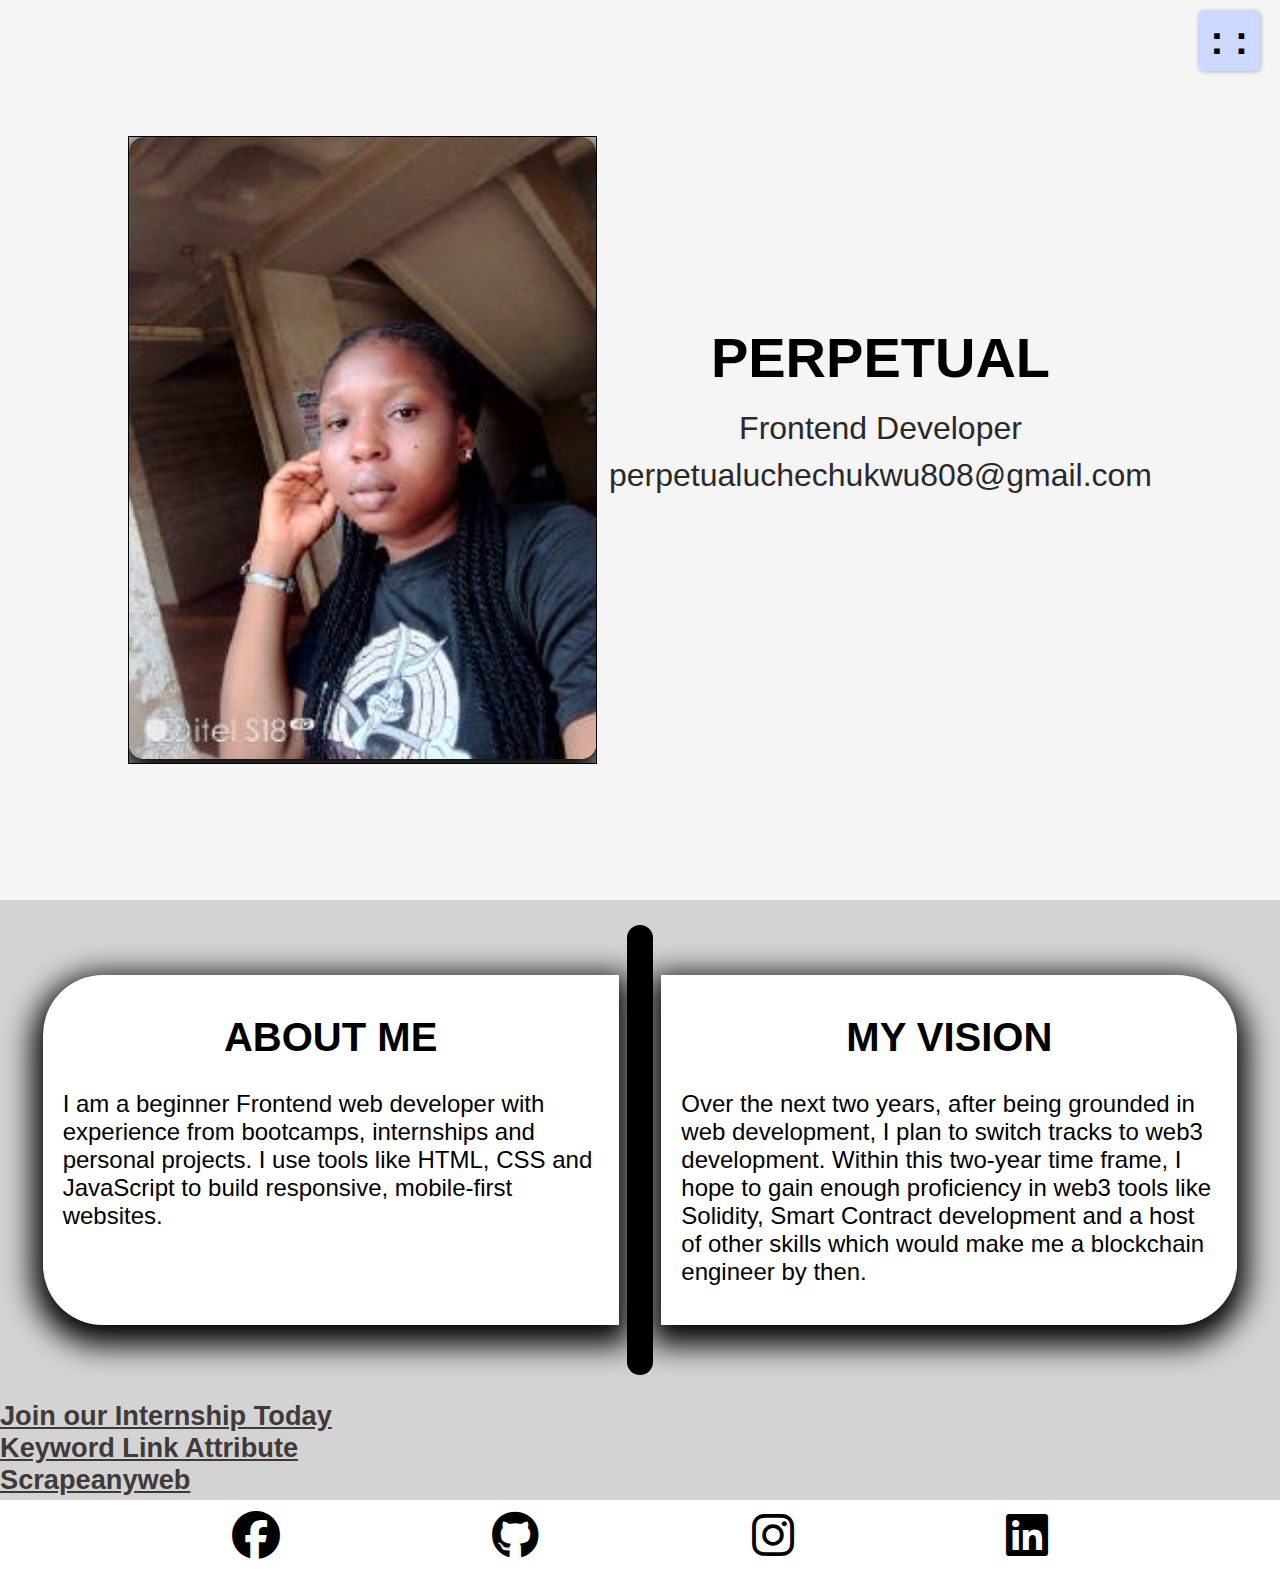
<file: index.html>
<!DOCTYPE html>
<html lang="en">
  <head>
    <meta charset="UTF-8" />
    <meta name="viewport" content="width=device-width, initial-scale=1.0" />
    <title>Perpetual Asogwa</title>
    <link
      rel="stylesheet"
      href="https://cdnjs.cloudflare.com/ajax/libs/font-awesome/6.5.2/css/all.min.css"
    />
    <link rel="stylesheet" href="prof.css" />
  </head>
  <body>
    <div id="time" data-testid="currentTimeUTC">
      <p>
        <span id="hour"></span> : <span id="minute"></span> :
        <span id="second"></span>
      </p>
    </div>
    <main class="first">
      <div>
        <div class="img">
          <img
            src="/src/slackimg.jpg"
            data-testid="slackDisplayPicture"
            alt="Asogwa Perpetual on slack"
          />
        </div>
        <div class="name">
          <h1 data-testid="slackDisplayName">PERPETUAL</h1>
          <p class="job">Frontend Developer</p>
          <p class="email" data-testid="slackEmail">
            perpetualuchechukwu808@gmail.com
          </p>
        </div>
      </div>
    </main>
    <div class="sect2">
      <div class="about">
        <h2>ABOUT ME</h2>
        <p>
          I am a beginner Frontend web developer with experience from bootcamps,
          internships and personal projects. I use tools like HTML, CSS and
          JavaScript to build responsive, mobile-first websites.
        </p>
      </div>
      <div class="partition"></div>
      <div class="vision">
        <h2>MY VISION</h2>
        <p>
          Over the next two years, after being grounded in web development, I
          plan to switch tracks to web3 development. Within this two-year time
          frame, I hope to gain enough proficiency in web3 tools like Solidity,
          Smart Contract development and a host of other skills which would make
          me a blockchain engineer by then.
        </p>
      </div>
    </div>
    <div class="hng">
      <a href="https://www.hng.tech/learn" data-testid="hngLink"
        >Join our Internship Today</a
      >
      <a href="https://www.keyword.dog" data-testid="keywordLink"
        >Keyword Link Attribute</a
      >
      <a href="scrapeanyweb.site" data-testid="scrapeAnyWebLink"
        >Scrapeanyweb</a
      >
    </div>
    <div class="icons">
      <i class="fa-brands fa-facebook"></i>
      <i class="fa-brands fa-github"></i>
      <i class="fa-brands fa-instagram"></i>
      <i class="fa-brands fa-linkedin"></i>
    </div>
    <script src="prof.js"></script>
  </body>
</html>
</file>
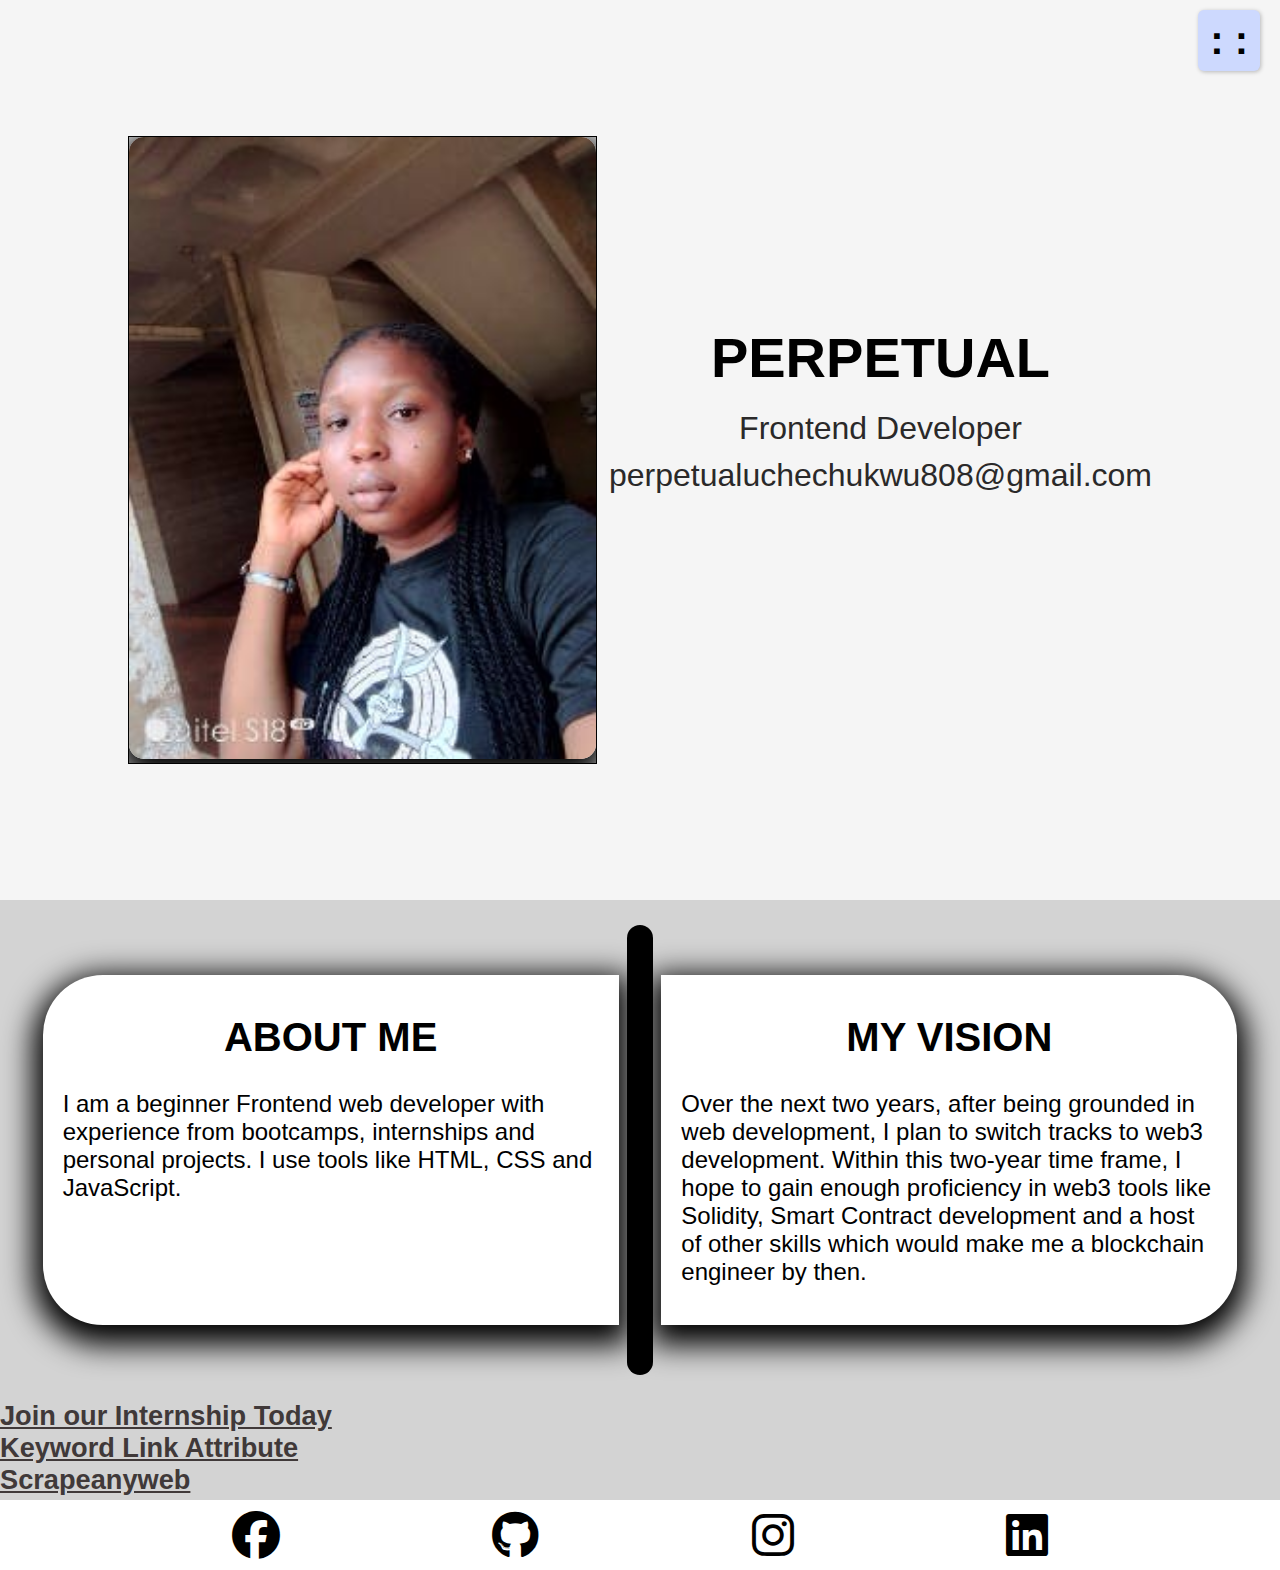
<file: prof.html>
<!DOCTYPE html>
<html lang="en">
  <head>
    <meta charset="UTF-8" />
    <meta name="viewport" content="width=device-width, initial-scale=1.0" />
    <title>Perpetual Asogwa</title>
    <link
      rel="stylesheet"
      href="https://cdnjs.cloudflare.com/ajax/libs/font-awesome/6.5.2/css/all.min.css"
    />
    <link rel="stylesheet" href="prof.css" />
  </head>
  <body>
    <div id="time" data-testid="currentTimeUTC">
      <p>
        <span id="hour"></span> : <span id="minute"></span> :
        <span id="second"></span>
      </p>
    </div>
    <main class="first">
      <div>
        <div class="img">
          <img
            src="/src/slackimg.jpg"
            data-testid="slackDisplayPicture"
            alt="Asogwa Perpetual on slack"
          /> 
        </div>
        <div class="name">
          <h1 data-testid="slackDisplayName">PERPETUAL</h1>
          <p class="job">Frontend Developer</p>
        <p class="email" data-testid="slackEmail">perpetualuchechukwu808@gmail.com</p>
        </div>
      </div>
    </main>
    <div class="sect2">
      <div class="about">
        <h2>ABOUT ME</h2>
        <p>
          I am a beginner Frontend web developer with experience from bootcamps, internships and personal projects. I use tools like HTML, CSS and JavaScript.
        </p>
      </div>
      <div class="partition"></div>
      <div class="vision">
        <h2>MY VISION</h2>
        <p>
          Over the next two years, after being grounded in web development, I plan to switch tracks to web3 development. Within this two-year time frame, I hope to gain enough proficiency in web3 tools like Solidity, Smart Contract development and a host of other skills which would make me a blockchain engineer by then.
        </p>
      </div>
    </div>
    <div class="hng">
      <a href="https://www.hng.tech/learn" data-testid="hngLink">Join our Internship Today</a>
      <a href="https://www.keyword.dog" data-testid="keywordLink">Keyword Link Attribute</a>
      <a href="scrapeanyweb.site" data-testid="scrapeAnyWebLink">Scrapeanyweb</a>
    </div>
    <div class="icons">
      <i class="fa-brands fa-facebook"></i>
      <i class="fa-brands fa-github"></i>
      <i class="fa-brands fa-instagram"></i>
      <i class="fa-brands fa-linkedin"></i>
    </div>
    <script src="prof.js"></script>
  </body>
</html>
</file>
<file: prof.css>
* {
  margin: 0;
  padding: 0;
  box-sizing: border-box;
  font-family: sans-serif;
}
main {
  height: 100vh;
  background-color: #f5f5f5;
  position: relative;
  display: flex;
  align-items: center;
  justify-content: center;

  & > div {
    width: 80%;
    margin-inline: auto;
    display: flex;
    align-items: center;
    gap: 12px;
  }
}

.img {
  width: 50%;
  overflow: hidden;
  position: relative;
  border: 1px solid;
}

img {
  width: 100%;
  /* background-color: white; */
  border-radius: 15px;
  box-shadow: 0 10px 30px 10px black;
  background-image: url(/src/slackimg.jpg);
  background-position: center;
  background-size: cover;
  background-repeat: no-repeat;
}
div.name {
  /* border: 1px solid black; */
  height: 250px;
  display: flex;
  flex-direction: column;
  align-items: center;
}
div.name h1 {
  font-size: 3.5rem;
  font-weight: 800;
  margin-block: 0px 20px;
}
div.name p {
  font-size: 2rem;
  color: rgb(42, 41, 41);
  margin-block: 0px 10px;
}
div.button {
  height: 80px;
  width: 420px;
  /* border: 1px solid; */
  display: flex;
  justify-content: space-between;
  align-items: center;
}
div.button div {
  width: 200px;
  height: 70px;
  border: 1px solid;
  background-color: white;
  font-weight: 600;
  border: none;
  text-decoration: none;
  /* border: 3px solid #fff; */
  font-size: 2rem;
  padding: 15px 25px;
  border-radius: 10px;
  color: #000;
  box-shadow: 0 10px 30px 10px black;

  /* color: #fff; */
}
div.button a {
  text-decoration: none;
}
div.sect2 {
  width: 100%;
  height: 500px;
  display: flex;
  background-color: lightgray;
  justify-content: space-evenly;
  position: relative;
  /* border: 1px solid; */
  align-items: center;
}
div.about {
  width: 45%;
  height: 350px;
  padding: 20px;
  display: flex;
  flex-direction: column;
  align-items: center;
  background-color: #fff;
  border-radius: 60px 0px 0px 60px;
  box-shadow: 0 10px 30px 10px black;
}
div.about h2 {
  font-size: 2.5rem;
  margin-block: 20px 30px;
}
div.about p {
  font-size: 1.5rem;
  font-weight: 500;
}

div.partition {
  height: 450px;
  position: absolute;
  width: 2%;
  background-color: #000;
  /* margin-inline: 20px; */
  border-radius: 20px;
}
div.vision {
  width: 45%;
  height: 350px;
  padding: 20px;
  display: flex;
  box-shadow: 0 10px 30px 10px black;
  flex-direction: column;
  align-items: center;
  background-color: #fff;
  border-radius: 0px 60px 60px 0px;
  /* overflow-y: scroll; */
}

div.vision h2 {
  font-size: 2.5rem;
  margin-block: 20px 30px;
}
div.vision p {
  font-size: 1.5rem;
  font-weight: 500;
}
div.icons {
  height: 70px;
  width: 100%;
  display: flex;
  padding-inline: 20px;
  justify-content: space-evenly;
  align-items: center;
  background-color: #fff;
}
div.icons i {
  font-size: 3rem;
}

#time {
  padding: 8px 12px;
  background: #cdd9fe;
  border-radius: 6px;
  box-shadow: 1px 1px 4px #00000041;
  z-index: 10;
  position: absolute;
  right: 20px;
  top: 10px;

  & p {
    font-size: 2.5rem;
    font-weight: 700;
  }
}
div.hng{
  height: 100px;
  width: 100%;
  background-color: lightgray;
 
display: flex;
flex-direction: column;

}
div.hng a{
  text-decoration: none;
   text-decoration: underline;
  text-decoration-style: solid;
  font-weight: bolder;
  font-size: 1.7rem;
  color: #403939;

}
@media only screen and (min-width: 768px) {
  body {
    display: flex;
    flex-direction: column;
    flex: 1;
  }
  img {
    width: 100%;
  }
}
</file>
